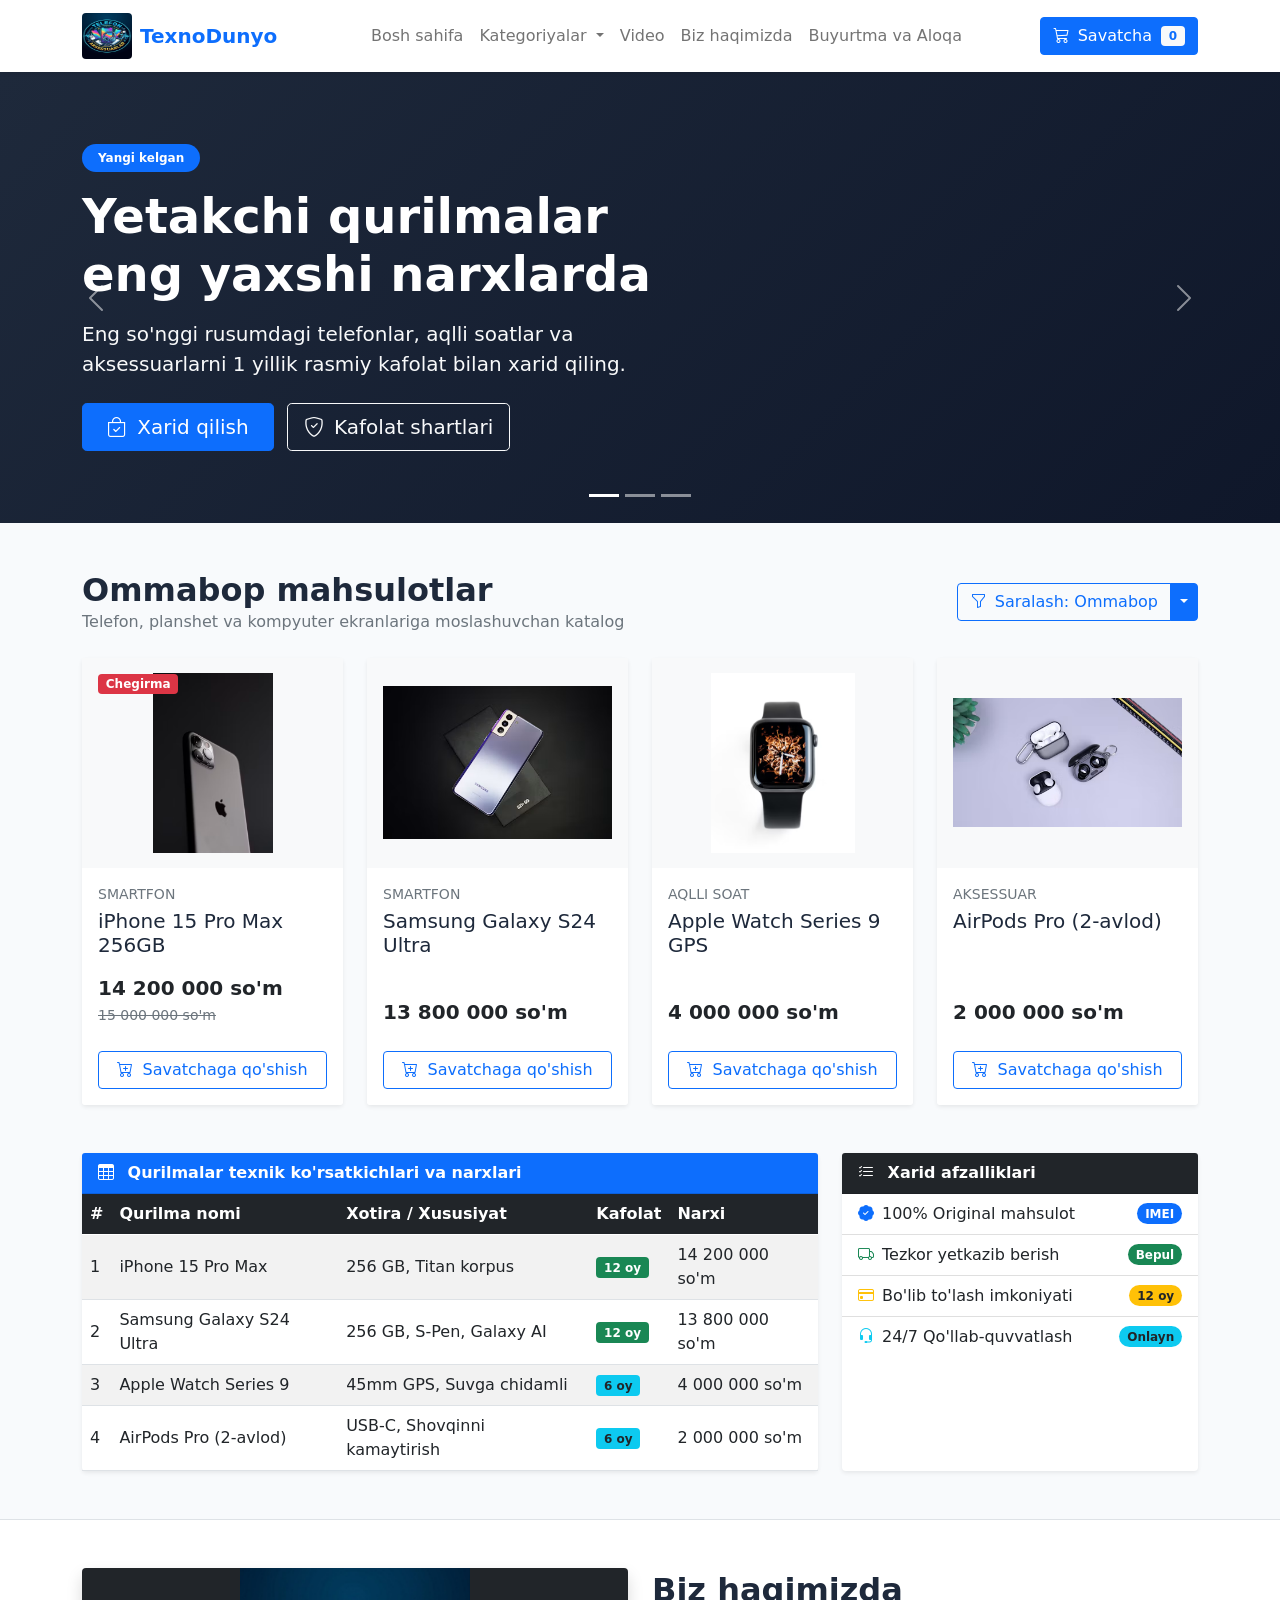
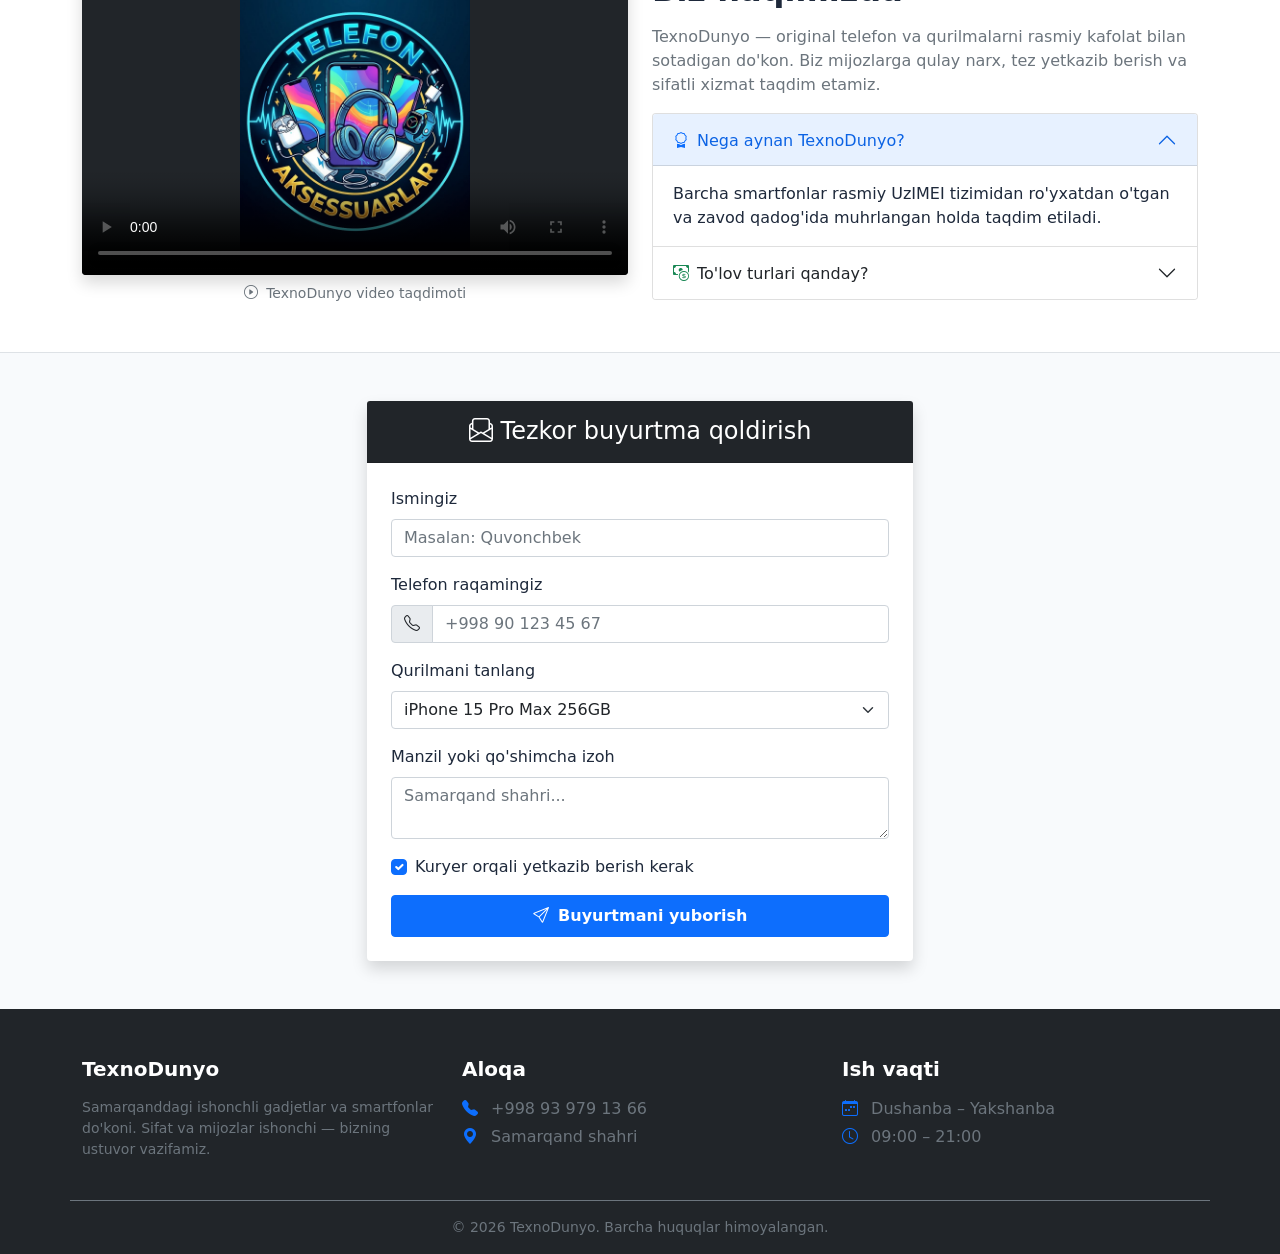
<file: index.html>
<!doctype html>
<html lang="uz">

<head>
  <meta charset="UTF-8" />
  <meta name="viewport" content="width=device-width, initial-scale=1.0" />
  <title>TexnoDunyo - Telefon va Qurilmalar (Bootstrap 5)</title>
  <!-- Lokal Bootstrap 5 CSS fayli -->
  <link href="css/bootstrap.min.css" rel="stylesheet" />
  <!-- Lokal Bootstrap Icons fayli -->
  <link rel="stylesheet" href="bootstrap-icons-1.13.2/bootstrap-icons.min.css" />
  <!-- Sizning maxsus CSS faylingiz -->
  <link rel="stylesheet" href="style.css" />
</head>

<body data-bs-spy="scroll" data-bs-target="#asosiyMenyu">

  <!-- 1-QISM: KONTEYNERLI MENYU (NAVBAR) VA DROPDOWN -->
  <header class="sticky-top bg-white shadow-sm">
    <nav id="asosiyMenyu" class="navbar navbar-expand-lg navbar-light container py-2">
      <a class="navbar-brand d-flex align-items-center fw-bold text-primary" href="#">
        <img src="logo.jpg" alt="Logotip" width="50" height="46" class="rounded me-2">
        TexnoDunyo
      </a>

      <button class="navbar-toggler" type="button" data-bs-toggle="collapse" data-bs-target="#navbarTarkibi">
        <span class="navbar-toggler-icon"></span>
      </button>

      <div class="collapse navbar-collapse" id="navbarTarkibi">
        <ul class="navbar-nav mx-auto mb-2 mb-lg-0 fw-semibold">
          <li class="nav-item"><a class="nav-link" href="#boshsahifa">Bosh sahifa</a></li>

          <!-- Oddiy Dropdown menyu -->
          <li class="nav-item dropdown">
            <a class="nav-link dropdown-toggle" href="#" role="button" data-bs-toggle="dropdown">
              Kategoriyalar
            </a>
            <ul class="dropdown-menu">
              <li><a class="dropdown-item" href="#mahsulotlar"><i class="bi bi-phone me-2"></i>Smartfonlar</a></li>
              <li><a class="dropdown-item" href="#mahsulotlar"><i class="bi bi-smartwatch me-2"></i>Aqlli soatlar</a></li>
              <li><a class="dropdown-item" href="#mahsulotlar"><i class="bi bi-headphones me-2"></i>Aksessuarlar</a></li>
              <li><hr class="dropdown-divider"></li>
              <li><a class="dropdown-item" href="#solishtirish"><i class="bi bi-table me-2"></i>Narxlar jadvali</a></li>
            </ul>
          </li>

          <li class="nav-item"><a class="nav-link" href="#video">Video</a></li>
          <li class="nav-item"><a class="nav-link" href="#bizhaqimizda">Biz haqimizda</a></li>
          <li class="nav-item"><a class="nav-link" href="#aloqa">Buyurtma va Aloqa</a></li>
        </ul>

        <!-- Tooltip o'rnatilgan Savatcha tugmasi -->
        <div class="d-flex align-items-center gap-2">
          <button class="btn btn-primary fw-semibold" data-bs-toggle="tooltip" data-bs-placement="bottom"
            title="Tanlangan mahsulotlarni ko'rish">
            <i class="bi bi-cart3 me-1"></i> Savatcha <span class="badge bg-light text-primary ms-1"
              id="savatchasoni">0</span>
          </button>
        </div>
      </div>
    </nav>
  </header>

  <!-- 2-QISM: BOOTSTRAP SLAYDER (CAROUSEL) -->
  <section id="boshsahifa" class="mb-5">
    <div id="asosiySlayder" class="carousel slide" data-bs-ride="carousel">
      <div class="carousel-indicators">
        <button type="button" data-bs-target="#asosiySlayder" data-bs-slide-to="0" class="active"></button>
        <button type="button" data-bs-target="#asosiySlayder" data-bs-slide-to="1"></button>
        <button type="button" data-bs-target="#asosiySlayder" data-bs-slide-to="2"></button>
      </div>

      <div class="carousel-inner">
        <!-- 1-slayd -->
        <div class="carousel-item active slayder-fon-1 text-white py-5">
          <div class="container py-4">
            <div class="row align-items-center">
              <div class="col-lg-7">
                <span class="badge bg-primary rounded-pill px-3 py-2 mb-3">Yangi kelgan</span>
                <h1 class="display-5 fw-bold mb-3">Yetakchi qurilmalar eng yaxshi narxlarda</h1>
                <p class="lead text-light mb-4">
                  Eng so'nggi rusumdagi telefonlar, aqlli soatlar va aksessuarlarni 1 yillik rasmiy kafolat bilan xarid qiling.
                </p>
                <a href="#mahsulotlar" class="btn btn-primary btn-lg px-4 me-2">
                  <i class="bi bi-bag-check me-1"></i> Xarid qilish
                </a>
                <!-- Popover tugmasi -->
                <button type="button" class="btn btn-outline-light btn-lg" data-bs-toggle="popover"
                  title="Rasmiy Kafolat"
                  data-bs-content="Barcha mahsulotlarga TexnoDunyo servis markazi tomonidan 12 oylik bepul kafolat beriladi.">
                  <i class="bi bi-shield-check me-1"></i> Kafolat shartlari
                </button>
              </div>
            </div>
          </div>
        </div>

        <!-- 2-slayd -->
        <div class="carousel-item slayder-fon-2 text-white py-5">
          <div class="container py-4">
            <div class="row align-items-center">
              <div class="col-lg-7">
                <span class="badge bg-danger rounded-pill px-3 py-2 mb-3">Maxsus chegirma</span>
                <h1 class="display-5 fw-bold mb-3">iPhone 15 Pro Max — 800 000 so'm tejang!</h1>
                <p class="lead text-light mb-4">
                  Titan korpus, A17 Pro chipi va professional kamera tizimi endi yanada hamyonbop narxda.
                </p>
                <a href="#mahsulotlar" class="btn btn-light text-dark fw-bold btn-lg px-4">Batafsil ko'rish</a>
              </div>
            </div>
          </div>
        </div>

        <!-- 3-slayd -->
        <div class="carousel-item slayder-fon-3 text-white py-5">
          <div class="container py-4">
            <div class="row align-items-center">
              <div class="col-lg-7">
                <span class="badge bg-success rounded-pill px-3 py-2 mb-3">Bepul yetkazib berish</span>
                <h1 class="display-5 fw-bold mb-3">Samarqand bo'ylab 2 soat ichida yetkazamiz</h1>
                <p class="lead text-light mb-4">
                  Onlayn buyurtma bering va mahsulotni qo'lingizga olganingizdan so'ng to'lov qiling.
                </p>
                <a href="#aloqa" class="btn btn-success btn-lg px-4">Buyurtma berish</a>
              </div>
            </div>
          </div>
        </div>
      </div>

      <button class="carousel-control-prev" type="button" data-bs-target="#asosiySlayder" data-bs-slide="prev">
        <span class="carousel-control-prev-icon"></span>
      </button>
      <button class="carousel-control-next" type="button" data-bs-target="#asosiySlayder" data-bs-slide="next">
        <span class="carousel-control-next-icon"></span>
      </button>
    </div>
  </section>

  <!-- 3-QISM: MAHSULOTLAR (3 XIL EKRANGA MOSLASHUVCHAN GRID + BUTTON DROPDOWN) -->
  <main class="container my-5" id="mahsulotlar">
    <div class="d-flex flex-wrap justify-content-between align-items-center mb-4 gap-2">
      <div>
        <h2 class="fw-bold mb-0">Ommabop mahsulotlar</h2>
        <p class="text-muted mb-0">Telefon, planshet va kompyuter ekranlariga moslashuvchan katalog</p>
      </div>

      <!-- Button-li Dropdown (Split button dropdown) -->
      <div class="btn-group">
        <button type="button" class="btn btn-outline-primary">
          <i class="bi bi-funnel me-1"></i> Saralash: Ommabop
        </button>
        <button type="button" class="btn btn-primary dropdown-toggle dropdown-toggle-split" data-bs-toggle="dropdown">
          <span class="visually-hidden">Menyuni ochish</span>
        </button>
        <ul class="dropdown-menu dropdown-menu-end">
          <li><a class="dropdown-item" href="#mahsulotlar">Arzonidan qimmatiga</a></li>
          <li><a class="dropdown-item" href="#mahsulotlar">Qimmatidan arzoniga</a></li>
          <li><a class="dropdown-item" href="#mahsulotlar">Faqat chegirmadagilar</a></li>
        </ul>
      </div>
    </div>

    <!-- col-12 (telefon), col-md-6 (planshet), col-lg-3 (kompyuter) -->
    <div class="row g-4">
      <!-- 1-mahsulot -->
      <div class="col-12 col-md-6 col-lg-3">
        <div class="card h-100 shadow-sm border-0 mahsulot-karta position-relative">
          <span class="badge bg-danger position-absolute top-0 start-0 m-3" data-bs-toggle="tooltip"
            title="5% chegirma amal qilmoqda">Chegirma</span>
          <div class="rasm-qutisi bg-light p-3 d-flex align-items-center justify-content-center">
            <img src="iphone 15 pro max.avif" class="img-fluid" alt="iPhone 15 Pro Max">
          </div>
          <div class="card-body d-flex flex-column">
            <small class="text-uppercase text-muted fw-semibold">Smartfon</small>
            <h5 class="card-title mt-1">iPhone 15 Pro Max 256GB</h5>
            <div class="mt-auto pt-2">
              <span class="fs-5 fw-bold text-dark d-block">14 200 000 so'm</span>
              <small class="text-decoration-line-through text-muted">15 000 000 so'm</small>
            </div>
          </div>
          <div class="card-footer bg-white border-0 pb-3">
            <button class="btn btn-outline-primary w-100 fw-semibold savatcha-btn">
              <i class="bi bi-cart-plus me-1"></i> Savatchaga qo'shish
            </button>
          </div>
        </div>
      </div>

      <!-- 2-mahsulot -->
      <div class="col-12 col-md-6 col-lg-3">
        <div class="card h-100 shadow-sm border-0 mahsulot-karta">
          <div class="rasm-qutisi bg-light p-3 d-flex align-items-center justify-content-center">
            <img src="S 24 ultr.avif" class="img-fluid" alt="Samsung Galaxy S24 Ultra">
          </div>
          <div class="card-body d-flex flex-column">
            <small class="text-uppercase text-muted fw-semibold">Smartfon</small>
            <h5 class="card-title mt-1">Samsung Galaxy S24 Ultra</h5>
            <div class="mt-auto pt-2">
              <span class="fs-5 fw-bold text-dark d-block">13 800 000 so'm</span>
            </div>
          </div>
          <div class="card-footer bg-white border-0 pb-3">
            <button class="btn btn-outline-primary w-100 fw-semibold savatcha-btn">
              <i class="bi bi-cart-plus me-1"></i> Savatchaga qo'shish
            </button>
          </div>
        </div>
      </div>

      <!-- 3-mahsulot -->
      <div class="col-12 col-md-6 col-lg-3">
        <div class="card h-100 shadow-sm border-0 mahsulot-karta">
          <div class="rasm-qutisi bg-light p-3 d-flex align-items-center justify-content-center">
            <img src="apple watch series 9 gps.avif" class="img-fluid" alt="Apple Watch Series 9">
          </div>
          <div class="card-body d-flex flex-column">
            <small class="text-uppercase text-muted fw-semibold">Aqlli soat</small>
            <h5 class="card-title mt-1">Apple Watch Series 9 GPS</h5>
            <div class="mt-auto pt-2">
              <span class="fs-5 fw-bold text-dark d-block">4 000 000 so'm</span>
            </div>
          </div>
          <div class="card-footer bg-white border-0 pb-3">
            <button class="btn btn-outline-primary w-100 fw-semibold savatcha-btn">
              <i class="bi bi-cart-plus me-1"></i> Savatchaga qo'shish
            </button>
          </div>
        </div>
      </div>

      <!-- 4-mahsulot -->
      <div class="col-12 col-md-6 col-lg-3">
        <div class="card h-100 shadow-sm border-0 mahsulot-karta">
          <div class="rasm-qutisi bg-light p-3 d-flex align-items-center justify-content-center">
            <img src="air pods pro.avif" class="img-fluid" alt="AirPods Pro">
          </div>
          <div class="card-body d-flex flex-column">
            <small class="text-uppercase text-muted fw-semibold">Aksessuar</small>
            <h5 class="card-title mt-1">AirPods Pro (2-avlod)</h5>
            <div class="mt-auto pt-2">
              <span class="fs-5 fw-bold text-dark d-block">2 000 000 so'm</span>
            </div>
          </div>
          <div class="card-footer bg-white border-0 pb-3">
            <button class="btn btn-outline-primary w-100 fw-semibold savatcha-btn">
              <i class="bi bi-cart-plus me-1"></i> Savatchaga qo'shish
            </button>
          </div>
        </div>
      </div>
    </div>
  </main>

  <!-- 4-QISM: JADVAL VA RO'YXATLAR (BOOTSTRAP TABLE & LIST-GROUP) -->
  <section class="container my-5" id="solishtirish">
    <div class="row g-4">
      <!-- Jadval -->
      <div class="col-12 col-lg-8">
        <div class="card shadow-sm border-0 h-100">
          <div class="card-header bg-primary text-white fw-bold">
            <i class="bi bi-table me-2"></i> Qurilmalar texnik ko'rsatkichlari va narxlari
          </div>
          <div class="card-body p-0">
            <div class="table-responsive">
              <table class="table table-striped table-hover align-middle mb-0">
                <thead class="table-dark">
                  <tr>
                    <th>#</th>
                    <th>Qurilma nomi</th>
                    <th>Xotira / Xususiyat</th>
                    <th>Kafolat</th>
                    <th>Narxi</th>
                  </tr>
                </thead>
                <tbody>
                  <tr>
                    <td>1</td>
                    <td class="fw-semibold">iPhone 15 Pro Max</td>
                    <td>256 GB, Titan korpus</td>
                    <td><span class="badge bg-success">12 oy</span></td>
                    <td>14 200 000 so'm</td>
                  </tr>
                  <tr>
                    <td>2</td>
                    <td class="fw-semibold">Samsung Galaxy S24 Ultra</td>
                    <td>256 GB, S-Pen, Galaxy AI</td>
                    <td><span class="badge bg-success">12 oy</span></td>
                    <td>13 800 000 so'm</td>
                  </tr>
                  <tr>
                    <td>3</td>
                    <td class="fw-semibold">Apple Watch Series 9</td>
                    <td>45mm GPS, Suvga chidamli</td>
                    <td><span class="badge bg-info text-dark">6 oy</span></td>
                    <td>4 000 000 so'm</td>
                  </tr>
                  <tr>
                    <td>4</td>
                    <td class="fw-semibold">AirPods Pro (2-avlod)</td>
                    <td>USB-C, Shovqinni kamaytirish</td>
                    <td><span class="badge bg-info text-dark">6 oy</span></td>
                    <td>2 000 000 so'm</td>
                  </tr>
                </tbody>
              </table>
            </div>
          </div>
        </div>
      </div>

      <!-- Bootstrap Ro'yxat (List-group) -->
      <div class="col-12 col-lg-4">
        <div class="card shadow-sm border-0 h-100">
          <div class="card-header bg-dark text-white fw-bold">
            <i class="bi bi-list-check me-2"></i> Xarid afzalliklari
          </div>
          <ul class="list-group list-group-flush">
            <li class="list-group-item d-flex justify-content-between align-items-center">
              <span><i class="bi bi-patch-check-fill text-primary me-2"></i>100% Original mahsulot</span>
              <span class="badge bg-primary rounded-pill">IMEI</span>
            </li>
            <li class="list-group-item d-flex justify-content-between align-items-center">
              <span><i class="bi bi-truck text-success me-2"></i>Tezkor yetkazib berish</span>
              <span class="badge bg-success rounded-pill">Bepul</span>
            </li>
            <li class="list-group-item d-flex justify-content-between align-items-center">
              <span><i class="bi bi-credit-card text-warning me-2"></i>Bo'lib to'lash imkoniyati</span>
              <span class="badge bg-warning text-dark rounded-pill">12 oy</span>
            </li>
            <li class="list-group-item d-flex justify-content-between align-items-center">
              <span><i class="bi bi-headset text-info me-2"></i>24/7 Qo'llab-quvvatlash</span>
              <span class="badge bg-info text-dark rounded-pill">Onlayn</span>
            </li>
          </ul>
        </div>
      </div>
    </div>
  </section>

  <!-- 5-QISM: VIDEO MEDIA VA BOOTSTRAP PANELLAR (BIZ HAQIMIZDA) -->
  <section class="bg-white py-5 border-top border-bottom" id="bizhaqimizda">
    <div class="container">
      <div class="row align-items-center g-4">
        <!-- Media (Video) -->
        <div class="col-12 col-md-6 text-center" id="video">
          <div class="ratio ratio-16x9 rounded shadow overflow-hidden bg-dark">
            <video controls poster="logo.jpg">
              <source src="video.05.mp4" type="video/mp4">
              Brauzeringiz ushbu videoni qo'llab-quvvatlamaydi.
            </video>
          </div>
          <small class="text-muted d-block mt-2"><i class="bi bi-play-circle me-1"></i> TexnoDunyo video taqdimoti</small>
        </div>

        <!-- Bootstrap Panellar (Card + Accordion) -->
        <div class="col-12 col-md-6">
          <h2 class="fw-bold mb-3">Biz haqimizda</h2>
          <p class="text-muted">
            TexnoDunyo — original telefon va qurilmalarni rasmiy kafolat bilan sotadigan do'kon. Biz mijozlarga qulay narx, tez yetkazib berish va sifatli xizmat taqdim etamiz.
          </p>

          <div class="accordion" id="malumotPanellari">
            <div class="accordion-item">
              <h2 class="accordion-header">
                <button class="accordion-button fw-semibold" type="button" data-bs-toggle="collapse"
                  data-bs-target="#panel1">
                  <i class="bi bi-award text-primary me-2"></i> Nega aynan TexnoDunyo?
                </button>
              </h2>
              <div id="panel1" class="accordion-collapse collapse show" data-bs-parent="#malumotPanellari">
                <div class="accordion-body">
                  Barcha smartfonlar rasmiy UzIMEI tizimidan ro'yxatdan o'tgan va zavod qadog'ida muhrlangan holda taqdim etiladi.
                </div>
              </div>
            </div>

            <div class="accordion-item">
              <h2 class="accordion-header">
                <button class="accordion-button collapsed fw-semibold" type="button" data-bs-toggle="collapse"
                  data-bs-target="#panel2">
                  <i class="bi bi-cash-coin text-success me-2"></i> To'lov turlari qanday?
                </button>
              </h2>
              <div id="panel2" class="accordion-collapse collapse" data-bs-parent="#malumotPanellari">
                <div class="accordion-body">
                  Naqd pul, Uzcard, Humo, Visa kartalari hamda Click va Payme ilovalari orqali to'lov qilishingiz mumkin.
                </div>
              </div>
            </div>
          </div>
        </div>
      </div>
    </div>
  </section>

  <!-- 6-QISM: BOOTSTRAP FORMA (TEZKOR BUYURTMA VA ALOQA) -->
  <section class="container my-5" id="aloqa">
    <div class="row justify-content-center">
      <div class="col-12 col-md-8 col-lg-6">
        <div class="card shadow border-0">
          <div class="card-header bg-dark text-white text-center py-3">
            <h4 class="mb-0"><i class="bi bi-envelope-paper me-2"></i>Tezkor buyurtma qoldirish</h4>
          </div>
          <div class="card-body p-4">
            <form>
              <div class="mb-3">
                <label for="ismInput" class="form-label fw-semibold">Ismingiz</label>
                <input type="text" class="form-control" id="ismInput" placeholder="Masalan: Quvonchbek" required>
              </div>

              <div class="mb-3">
                <label for="telInput" class="form-label fw-semibold">Telefon raqamingiz</label>
                <div class="input-group">
                  <span class="input-group-text"><i class="bi bi-telephone"></i></span>
                  <input type="tel" class="form-control" id="telInput" placeholder="+998 90 123 45 67" required>
                </div>
              </div>

              <div class="mb-3">
                <label for="qurilmaSelect" class="form-label fw-semibold">Qurilmani tanlang</label>
                <select class="form-select" id="qurilmaSelect">
                  <option selected>iPhone 15 Pro Max 256GB</option>
                  <option>Samsung Galaxy S24 Ultra</option>
                  <option>Apple Watch Series 9 GPS</option>
                  <option>AirPods Pro (2-avlod)</option>
                </select>
              </div>

              <div class="mb-3">
                <label for="izohTextarea" class="form-label fw-semibold">Manzil yoki qo'shimcha izoh</label>
                <textarea class="form-control" id="izohTextarea" rows="2" placeholder="Samarqand shahri..."></textarea>
              </div>

              <div class="form-check mb-3">
                <input class="form-check-input" type="checkbox" id="yetkazishCheck" checked>
                <label class="form-check-label" for="yetkazishCheck">
                  Kuryer orqali yetkazib berish kerak
                </label>
              </div>

              <button type="submit" class="btn btn-primary w-100 fw-bold py-2">
                <i class="bi bi-send me-1"></i> Buyurtmani yuborish
              </button>
            </form>
          </div>
        </div>
      </div>
    </div>
  </section>

  <!-- 7-QISM: PASTKI QISM (FOOTER) -->
  <footer class="bg-dark text-light pt-5 pb-3 mt-5">
    <div class="container">
      <div class="row g-4 pb-4 border-bottom border-secondary">
        <div class="col-12 col-md-4">
          <h5 class="fw-bold text-white mb-3">TexnoDunyo</h5>
          <p class="text-secondary small">
            Samarqanddagi ishonchli gadjetlar va smartfonlar do'koni. Sifat va mijozlar ishonchi — bizning ustuvor vazifamiz.
          </p>
        </div>
        <div class="col-12 col-md-4">
          <h5 class="fw-bold text-white mb-3">Aloqa</h5>
          <p class="mb-1 text-secondary"><i class="bi bi-telephone-fill text-primary me-2"></i> +998 93 979 13 66</p>
          <p class="mb-0 text-secondary"><i class="bi bi-geo-alt-fill text-primary me-2"></i> Samarqand shahri</p>
        </div>
        <div class="col-12 col-md-4">
          <h5 class="fw-bold text-white mb-3">Ish vaqti</h5>
          <p class="mb-1 text-secondary"><i class="bi bi-calendar-week text-primary me-2"></i> Dushanba – Yakshanba</p>
          <p class="mb-0 text-secondary"><i class="bi bi-clock text-primary me-2"></i> 09:00 – 21:00</p>
        </div>
      </div>
      <p class="text-center text-secondary small pt-3 mb-0">
        &copy; 2026 TexnoDunyo. Barcha huquqlar himoyalangan.
      </p>
    </div>
  </footer>

  <!-- Lokal Bootstrap 5 JS Bundle fayli -->
  <script src="js/bootstrap.bundle.min.js"></script>

  <!-- Tooltip, Popover va Savatcha hisoblagichini ishga tushirish -->
  <script>
    // Tooltip'larni faollashtirish
    const tooltipList = [...document.querySelectorAll('[data-bs-toggle="tooltip"]')]
      .map(el => new bootstrap.Tooltip(el));

    // Popover'larni faollashtirish
    const popoverList = [...document.querySelectorAll('[data-bs-toggle="popover"]')]
      .map(el => new bootstrap.Popover(el));

    // Savatchaga qo'shish tugmalari ishlashi uchun
    let soni = 0;
    const savatchaSpan = document.getElementById('savatchasoni');
    document.querySelectorAll('.savatcha-btn').forEach(tugma => {
      tugma.addEventListener('click', () => {
        soni++;
        savatchaSpan.textContent = soni;
      });
    });
  </script>

</body>

</html>
</file>
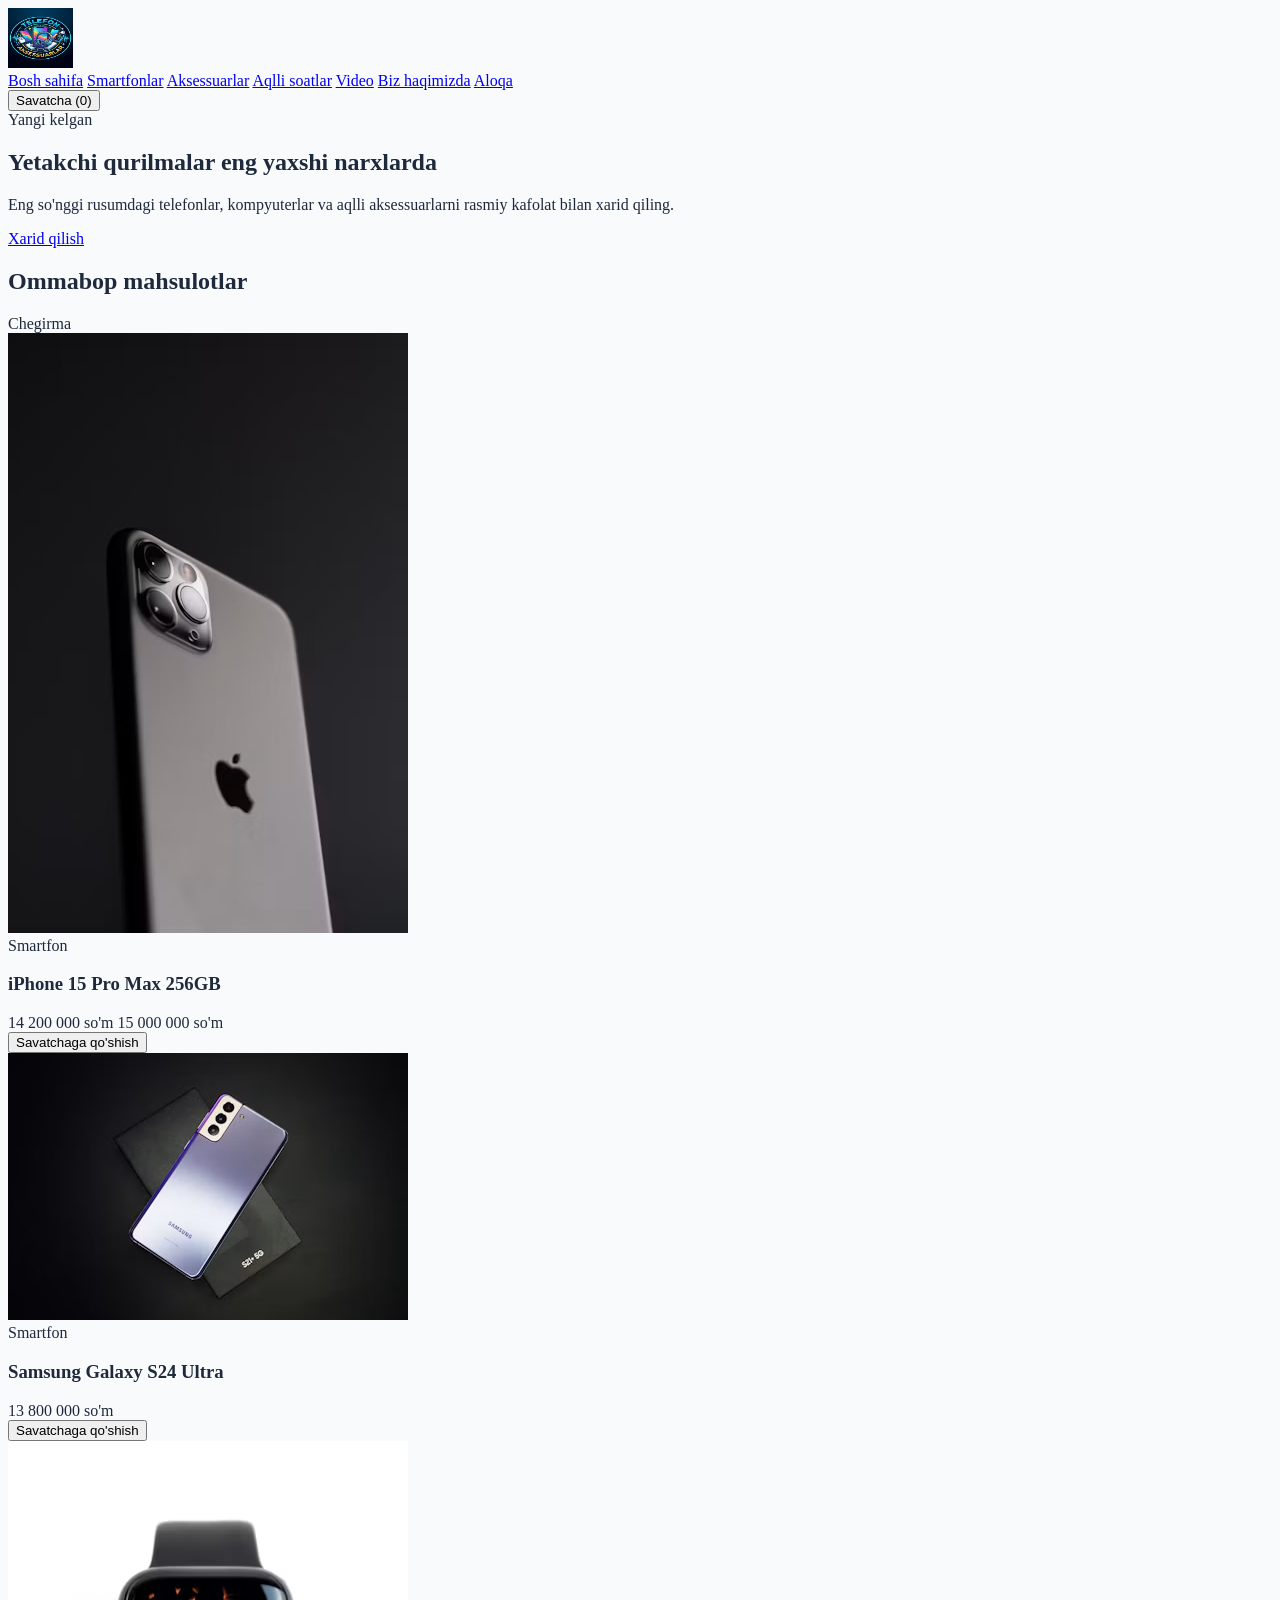
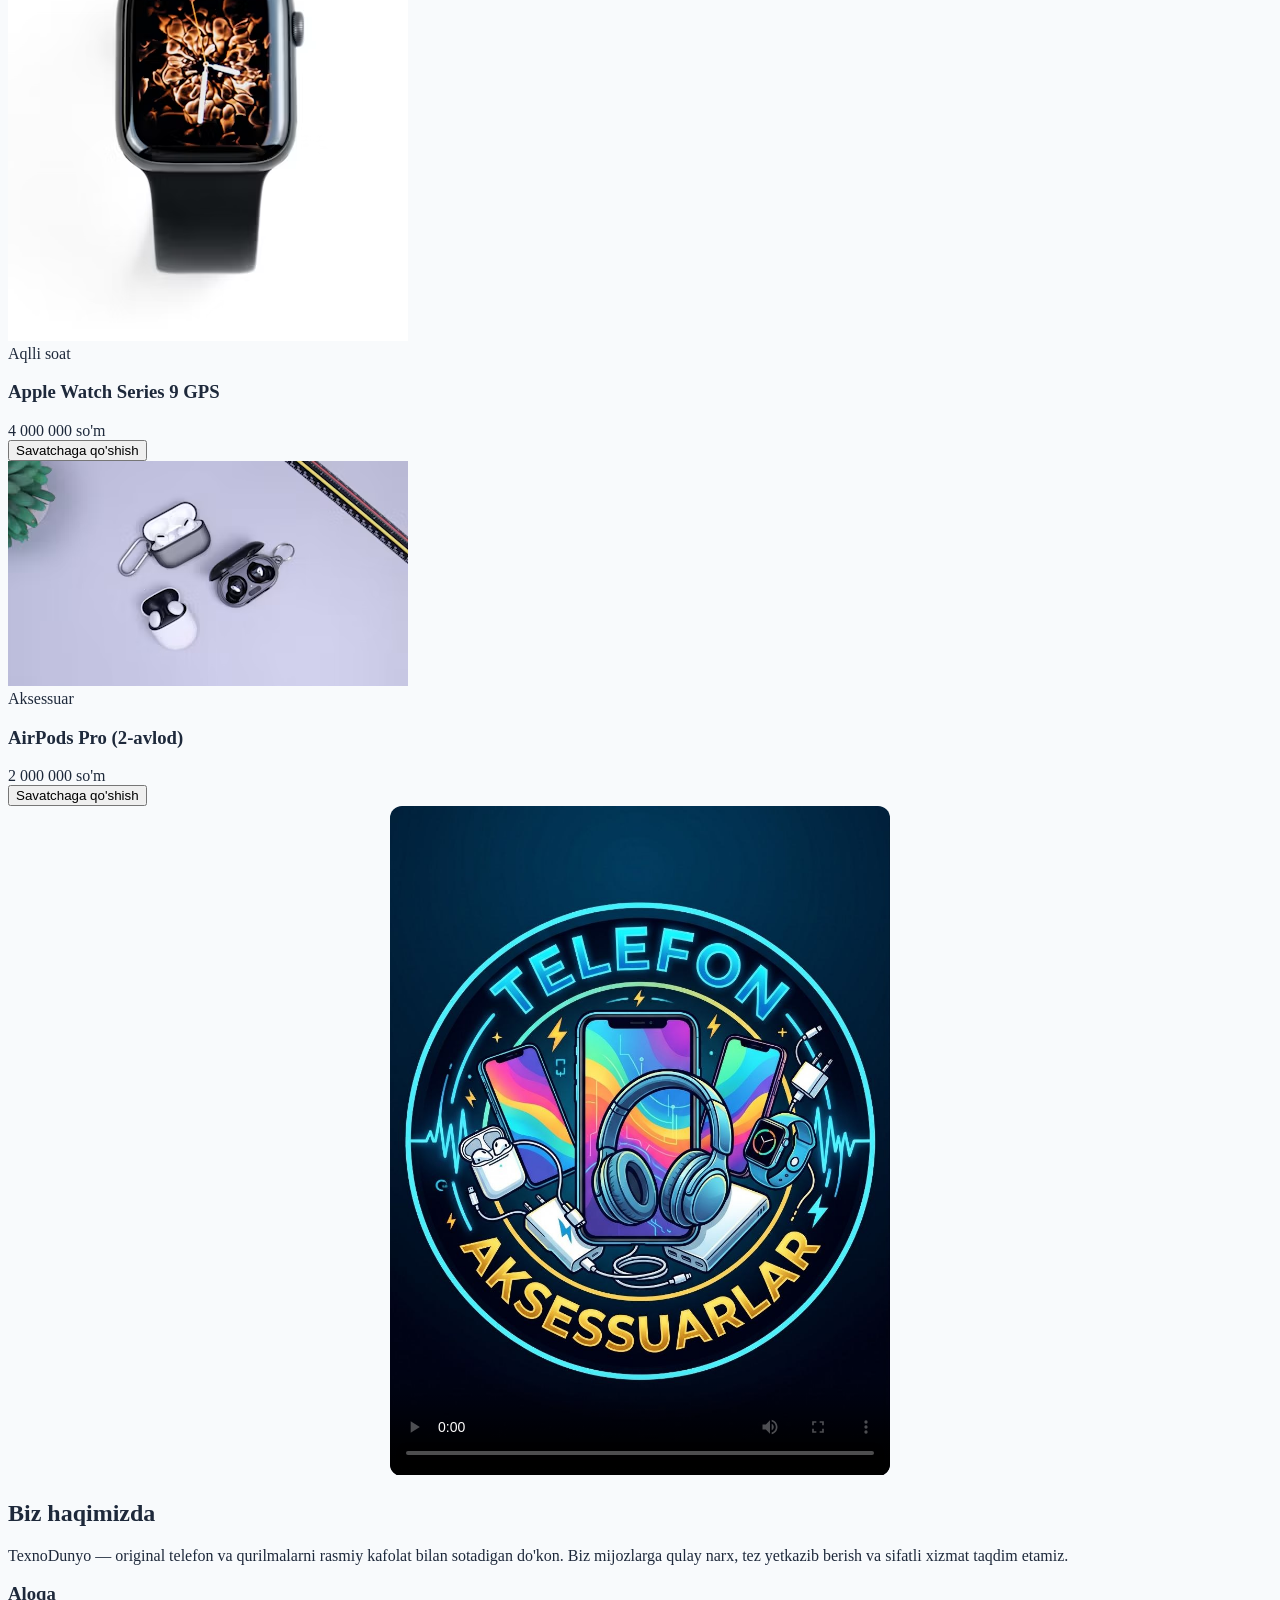
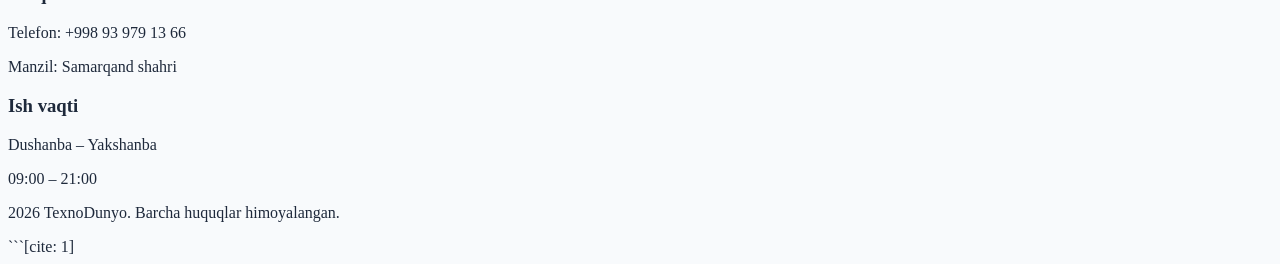
<file: bs.html>
<!doctype html>
<html lang="uz">

<head>
  <meta charset="UTF-8" />
  <meta name="viewport" content="width=device-width, initial-scale=1.0" />
  <title>TexnoDunyo - Telefon va Qurilmalar</title>
  <link rel="stylesheet" href="style.css" />
</head>

<body>
  <!-- 1-qism: Yuqori menyu -->
  <header class="yuqorimenyu">
    <div class="idish menyutarkibi">
      <a href="#"><img src="logo.jpg" alt="Logotip" class="logo" style="width: 65px; height: 60px" /></a>
      <nav class="menyuhavolalari">
        <a href="#boshsahifa">Bosh sahifa</a>
        <a href="#smartfonlar">Smartfonlar</a>
        <a href="#aksessuarlar">Aksessuarlar</a>
        <a href="#aqllisoatlar">Aqlli soatlar</a>
        <a href="#video">Video</a>
        <a href="#bizhaqimizda">Biz haqimizda</a>
        <a href="#aloqa">Aloqa</a>
      </nav>

      <div class="menyuharakatlari">
        <button class="savatchatugma">
          Savatcha (<span id="savatchasoni">0</span>)
        </button>
      </div>
    </div>
  </header>

  <!-- 2-qism: Asosiy banner -->
  <section class="bannerbolimi" id="boshsahifa">
    <div class="idish bannertarkibi">
      <div class="bannermatni">
        <span class="yorliq">Yangi kelgan</span>
        <h1>Yetakchi qurilmalar eng yaxshi narxlarda</h1>
        <p>
          Eng so'nggi rusumdagi telefonlar, kompyuterlar va aqlli
          aksessuarlarni rasmiy kafolat bilan xarid qiling.
        </p>
        <a href="#smartfonlar" class="tugma asosiytugma">Xarid qilish</a>
      </div>
    </div>
  </section>

  <!-- 3-qism: Mahsulotlar -->
  <main class="idish mahsulotlarbolimi">
    <h2 class="bolimsarlavhasi">Ommabop mahsulotlar</h2>

    <div class="mahsulotlartori">
      <!-- 1-mahsulot -->
      <article class="mahsulotkartochkasi" id="smartfonlar">
        <div class="mahsulotyorligi">Chegirma</div>
        <div class="rasmqutisi">
          <img src="iphone 15 pro max.avif" alt="iPhone 15 Pro Max" />
        </div>
        <div class="mahsulothaqida">
          <span class="toifa">Smartfon</span>
          <h3 class="mahsulotnomi">iPhone 15 Pro Max 256GB</h3>
          <div class="narxlar">
            <span class="joriynarx">14 200 000 so'm</span>
            <span class="eskinarx">15 000 000 so'm</span>
          </div>
          <button class="savatchagaqoshish">Savatchaga qo'shish</button>
        </div>
      </article>

      <!-- 2-mahsulot -->
      <article class="mahsulotkartochkasi">
        <div class="rasmqutisi">
          <img src="S 24 ultr.avif" alt="Samsung Galaxy S24 Ultra" />
        </div>
        <div class="mahsulothaqida">
          <span class="toifa">Smartfon</span>
          <h3 class="mahsulotnomi">Samsung Galaxy S24 Ultra</h3>
          <div class="narxlar">
            <span class="joriynarx">13 800 000 so'm</span>
          </div>
          <button class="savatchagaqoshish">Savatchaga qo'shish</button>
        </div>
      </article>

      <!-- 3-mahsulot -->
      <article class="mahsulotkartochkasi" id="aqllisoatlar">
        <div class="rasmqutisi">
          <img src="apple watch series 9 gps.avif" alt="Apple Watch Series 9" />
        </div>
        <div class="mahsulothaqida">
          <span class="toifa">Aqlli soat</span>
          <h3 class="mahsulotnomi">Apple Watch Series 9 GPS</h3>
          <div class="narxlar">
            <span class="joriynarx">4 000 000 so'm</span>
          </div>
          <button class="savatchagaqoshish">Savatchaga qo'shish</button>
        </div>
      </article>

      <!-- 4-mahsulot -->
      <article class="mahsulotkartochkasi" id="aksessuarlar">
        <div class="rasmqutisi">
          <img src="air pods pro.avif" alt="AirPods Pro" />
        </div>
        <div class="mahsulothaqida">
          <span class="toifa">Aksessuar</span>
          <h3 class="mahsulotnomi">AirPods Pro (2-avlod)</h3>
          <div class="narxlar">
            <span class="joriynarx">2 000 000 so'm</span>
          </div>
          <button class="savatchagaqoshish">Savatchaga qo'shish</button>
        </div>
      </article>
    </div>
  </main>

  <!-- Video qismi -->
  <section class="idish" id="video" style="text-align: center; margin: 50 auto;">
    <video controls poster="logo.jpg" style="width: 80%; max-width: 500px; height: auto; border-radius: 12px;">
      <source src="video.05.mp4" type="video/mp4">
      Brauzeringiz ushbu videoni qo'llab-quvvatlamaydi.
    </video>
  </section>
  <!--  Biz haqimizda -->
  <section class="haqidabolimi" id="bizhaqimizda">
    <div class="idish">
      <h2 class="bolimsarlavhasi">Biz haqimizda</h2>
      <p>
        TexnoDunyo — original telefon va qurilmalarni rasmiy kafolat bilan
        sotadigan do'kon. Biz mijozlarga qulay narx, tez yetkazib berish va
        sifatli xizmat taqdim etamiz.
      </p>
    </div>
  </section>

  <!--  Pastki qism -->
  <footer class="pastkiqism" id="aloqa">
    <div class="idish pastkitarkibi">
      <div>
        <h3>Aloqa</h3>
        <p>Telefon: +998 93 979 13 66</p>
        <p>Manzil: Samarqand shahri</p>
      </div>
      <div>
        <h3>Ish vaqti</h3>
        <p>Dushanba – Yakshanba</p>
        <p>09:00 – 21:00</p>
      </div>
    </div>
    <p class="mualliflik">2026 TexnoDunyo. Barcha huquqlar himoyalangan.</p>
  </footer>

</body>

</html>
```[cite: 1]
</file>
<file: style.css>
html {
  scroll-behavior: smooth;
  scroll-padding-top: 80px;
}

body {
  background-color: #f8fafc;
  color: #1e293b;
}

/* Slayder fonlari */
.slayder-fon-1 {
  background: linear-gradient(135deg, #1e293b, #0f172a);
}

.slayder-fon-2 {
  background: linear-gradient(135deg, #1e3a8a, #0f172a);
}

.slayder-fon-3 {
  background: linear-gradient(135deg, #064e3b, #0f172a);
}

/* Mahsulot rasmlari bir xil balandlikda turishi uchun */
.rasm-qutisi {
  height: 210px;
}

.rasm-qutisi img {
  max-height: 180px;
  object-fit: contain;
}

.mahsulot-karta {
  transition: transform 0.2s ease, box-shadow 0.2s ease;
}

.mahsulot-karta:hover {
  transform: translateY(-5px);
  box-shadow: 0 10px 20px rgba(0, 0, 0, 0.1) !important;
}
</file>
